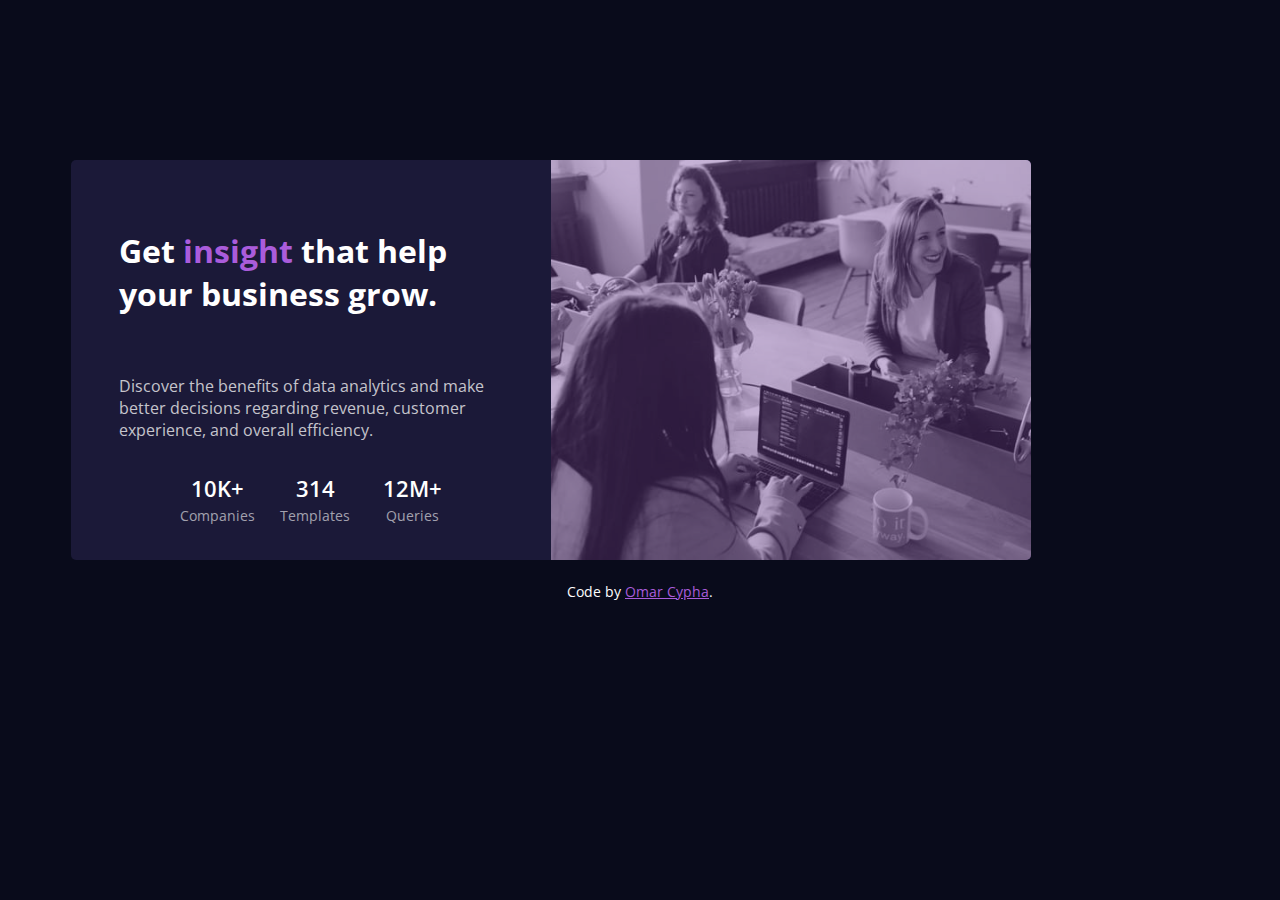
<file: index.html>
<!DOCTYPE html>
<html lang="en">
<head>
  <meta charset="UTF-8">
  <meta name="viewport" content="width=device-width, initial-scale=1.0">
  <link rel="icon" type="image/png" sizes="32x32" href="./images/favicon-32x32.png">
  <link rel="stylesheet" href="style.css" media="all">
<!--Google fonts-->
  <link rel="preconnect" href="https://fonts.googleapis.com">
  <link rel="preconnect" href="https://fonts.gstatic.com" crossorigin>
  <link href="https://fonts.googleapis.com/css2?family=Open+Sans:wght@400&display=swap" rel="stylesheet">

  <title>OmarCypha | Stats preview card component</title>
</head>
<body>
<main>

<div class="container">
  <div class="row">
    <div class="card flex-item-1">
      <img src="./images/image-header-desktop.jpg" alt="image header">
    </div>

    <div class="card flex-item-2">
      <div class="content">
        <h1>Get <a>insight</a> that help your business grow. </h1> <br>
        <p> Discover the benefits of data analytics and make better decisions regarding revenue, customer 
          experience, and overall efficiency.</p>
  
          <ul class="stats-preview">
            <li>
               <span class="stat-number">10K+</span> <br>
               <span class="stat-name">Companies</span>
            </li>
            <li>
               <span class="stat-number">314</span> <br>
               <span class="stat-name">Templates</span>
            </li>
            <li>
               <span class="stat-number">12M+</span> <br>
               <span class="stat-name">Queries</span>
            </li>
         </ul>
      </div>
      
    </div>

  </div>

</div>
</main>
<br>

<footer> 
  Code by <a href="https://github.com/OmarCypha700" target="_blank">Omar Cypha</a>.
</footer>

</body>
</html>
</file>
<file: style.css>
body {
    background-color: hsl(233, 49%, 7%);
    font-family: 'Open Sans', sans-serif;
}

h1 {
    color: hsl(0, 0%, 100%);
}

p {
    color: hsla(0, 0%, 100%, 0.75);
}

.container {
    width: 90%;
    margin-top: 10rem;
    margin-bottom: auto;
    margin-left: auto;
    margin-right: auto;
}

.row {
    display: flex;
    flex-wrap: wrap;
    align-items: center;

}

.card {
    width: 30rem;
    height: 25rem;
    display: flex;
    flex-direction: column;
    background: hsl(244, 38%, 16%);
    text-align: start;
}

img {
    width: 100%;
    height: 100%;
    /*Changing the color of the image*/
    filter: opacity(0.6) drop-shadow(0 0 0 hsl(277, 64%, 61%));
}


/*Changing card position with respect to screen size*/
@media screen and (min-width:780px) {
    .flex-item-1 {
        order: 1;
        border-top-right-radius: 5px;
        border-bottom-right-radius: 5px;
    }

    img{
        border-top-right-radius: 5px;
        border-bottom-right-radius: 5px;
    }

    .flex-item-2{
        border-top-left-radius: 5px;
        border-bottom-left-radius: 5px;  
    }

    li{
        display: inline-block;
        width: 30%;
    } 

}

@media screen and (max-width:500px) {
    .flex-item-1{
        height: 15rem;
        border-top-left-radius: 5px;
        border-top-right-radius: 5px;
    }

    img{
        border-top-left-radius:5px;
        border-top-right-radius:5px;
    }

    .flex-item-2{
        height: 28rem;
        border-bottom-left-radius: 5px;
        border-bottom-right-radius: 5px;
    }

    h1{
        font-size: 1.4rem;
        text-align: center;
    }

    p{
        font-size: 0.76rem;
        text-align: center; 
        margin-top: -1rem;     
    }

}

a {
    color: hsl(277, 64%, 61%);
}

.content {
    padding: 3rem;
}

ul{
    list-style: none;
}

li{
    padding-bottom: 1rem;
}

.stats-preview {
    margin-top: 2rem;
    text-align: center;
    margin-right: 2rem;
}

.stat-number{
    font-size: 1.4rem;
    color: hsl(0, 0%, 100%);
    font-weight: 600;
} 

.stat-name{
    font-size: 0.9rem;
    color: hsla(0, 0%, 100%, 0.6);
    margin-top: -1px;  
}

footer {
    font-size: 0.9rem;
    text-align: center;
    color: hsl(0, 0%, 100%);
}

footer a {
    color: hsl(277, 64%, 61%);
}
</file>
